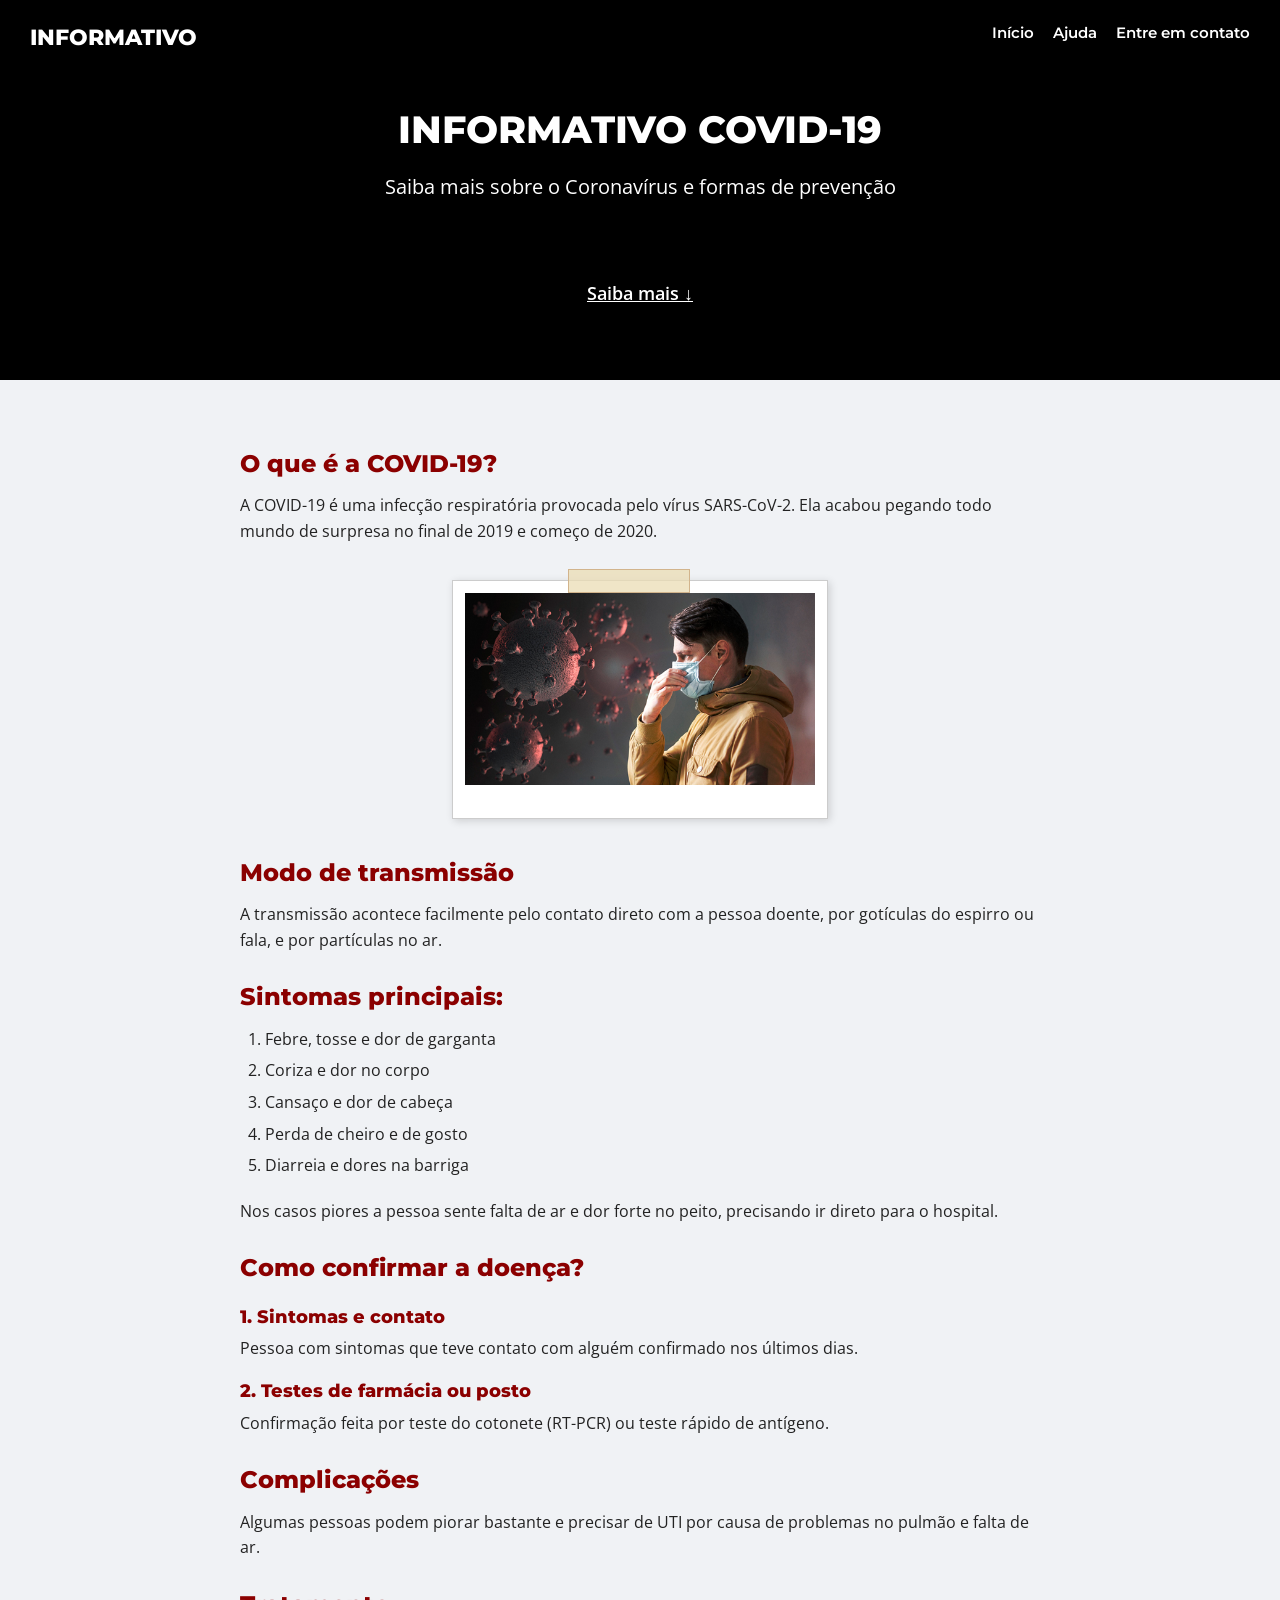
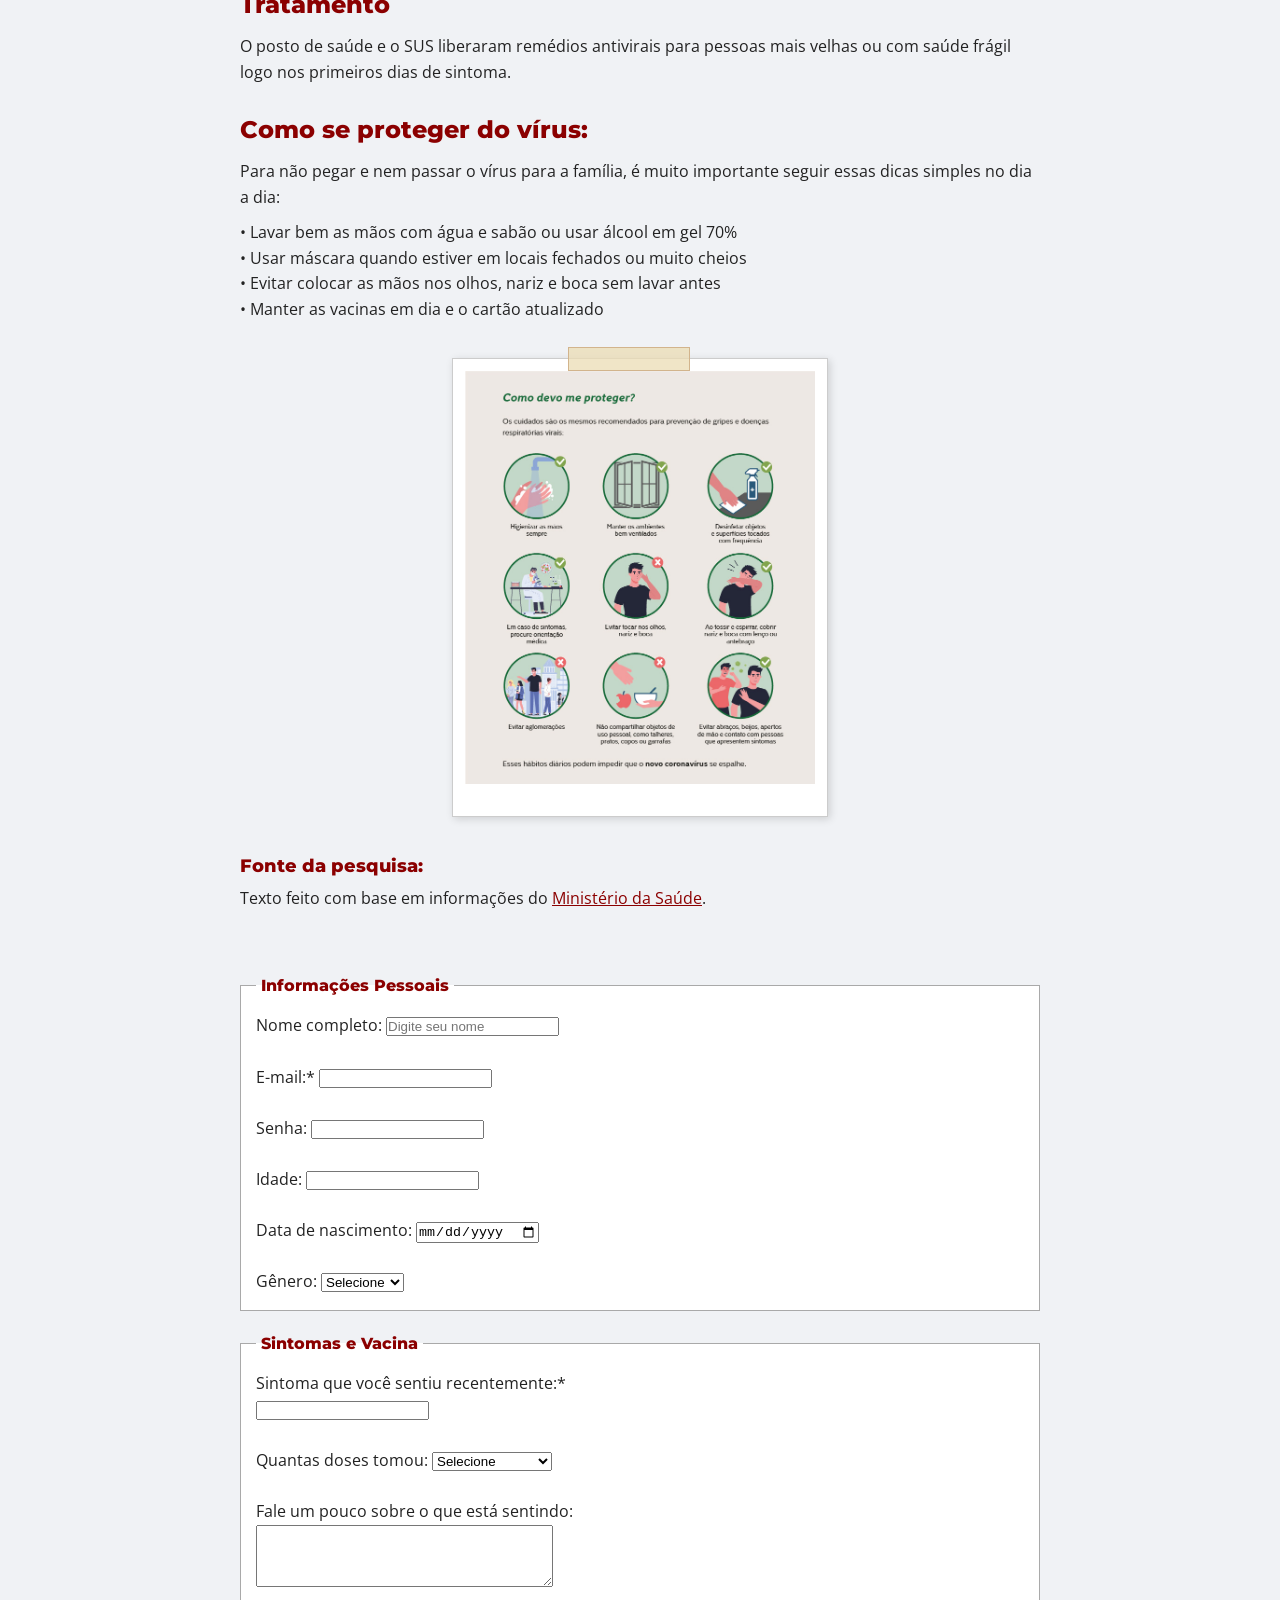
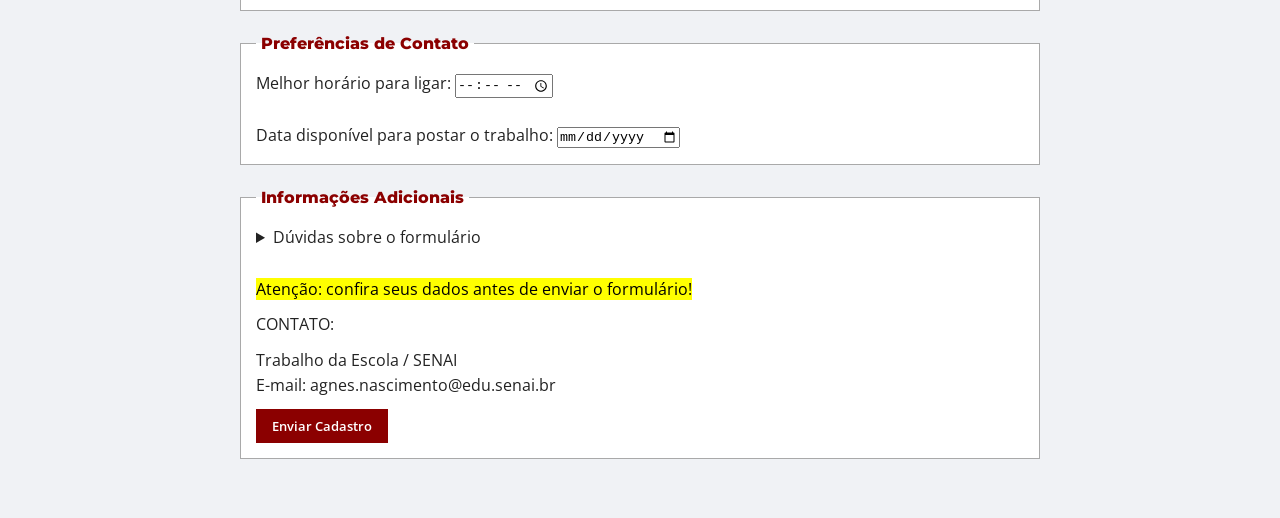
<file: index.html>
<!DOCTYPE html>
<html lang="pt-br">
<head>
    <meta charset="UTF-8">
    <title>Informativo COVID-19</title>
    
    <!-- Fontes do Google -->
    <link rel="preconnect" href="https://fonts.googleapis.com">
    <link rel="preconnect" href="https://fonts.gstatic.com" crossorigin>
    <link href="https://fonts.googleapis.com/css2?family=Montserrat:wght@600;800&family=Open+Sans:wght@400;600&display=swap" rel="stylesheet">

    <link rel="stylesheet" href="style.css">
</head>
<body>

    <!-- CAPA COM VIDEO DE FUNDO -->
    <div class="capa" id="inicio">
        <video autoplay loop muted playsinline class="video-fundo">
            <source src="video/virus.mp4" type="video/mp4">
        </video>

        <!-- Sombra para escurecer o video e ler o texto por cima -->
        <div class="sombra"></div>

        <div class="topo">
            <span class="logo">INFORMATIVO</span>
            <div class="menu">
                <a href="#inicio">Início</a>
                <a href="#ajuda">Ajuda</a>
                <a href="#contato">Entre em contato</a>
            </div>
        </div>

        <div class="texto-capa">
            <h1>INFORMATIVO COVID-19</h1>
            <p>Saiba mais sobre o Coronavírus e formas de prevenção</p>
            <br><br>
            <a href="#conteudo" class="link-aluno">Saiba mais ↓</a>
        </div>
    </div>

    <!-- CONTEUDO PRINCIPAL -->
    <main class="principal" id="conteudo">

        <h2>O que é a COVID-19?</h2>
        <p>A COVID-19 é uma infecção respiratória provocada pelo vírus SARS-CoV-2. Ela acabou pegando todo mundo de surpresa no final de 2019 e começo de 2020.</p>

        <!-- POLAROID COM DUREX 1 -->
        <div class="foto-polaroid">
            <div class="durex"></div>
            <img src="imagens/coronavirus.png" alt="Coronavírus" width="350">
        </div>

        <h2>Modo de transmissão</h2>
        <p>A transmissão acontece facilmente pelo contato direto com a pessoa doente, por gotículas do espirro ou fala, e por partículas no ar.</p>

        <h2>Sintomas principais:</h2>
        <ol class="lista">
            <li>Febre, tosse e dor de garganta</li>
            <li>Coriza e dor no corpo</li>
            <li>Cansaço e dor de cabeça</li>
            <li>Perda de cheiro e de gosto</li>
            <li>Diarreia e dores na barriga</li>
        </ol>

        <p>Nos casos piores a pessoa sente falta de ar e dor forte no peito, precisando ir direto para o hospital.</p>

        <h2>Como confirmar a doença?</h2>
        <h3>1. Sintomas e contato</h3>
        <p>Pessoa com sintomas que teve contato com alguém confirmado nos últimos dias.</p>
        
        <h3>2. Testes de farmácia ou posto</h3>
        <p>Confirmação feita por teste do cotonete (RT-PCR) ou teste rápido de antígeno.</p>

        <h2>Complicações</h2>
        <p>Algumas pessoas podem piorar bastante e precisar de UTI por causa de problemas no pulmão e falta de ar.</p>

        <h2>Tratamento</h2>
        <p>O posto de saúde e o SUS liberaram remédios antivirais para pessoas mais velhas ou com saúde frágil logo nos primeiros dias de sintoma.</p>

        <h2 id="ajuda">Como se proteger do vírus:</h2>
        <p>Para não pegar e nem passar o vírus para a família, é muito importante seguir essas dicas simples no dia a dia:</p>
        <p>
            • Lavar bem as mãos com água e sabão ou usar álcool em gel 70%<br>
            • Usar máscara quando estiver em locais fechados ou muito cheios<br>
            • Evitar colocar as mãos nos olhos, nariz e boca sem lavar antes<br>
            • Manter as vacinas em dia e o cartão atualizado
        </p>

        <!-- POLAROID COM DUREX 2 -->
        <div class="foto-polaroid">
            <div class="durex"></div>
            <img src="imagens/virus 3.png" alt="Vírus" width="350">
        </div>

        <h3>Fonte da pesquisa:</h3>
        <p>
            Texto feito com base em informações do 
            <a href="https://www.gov.br/saude/pt-br/assuntos/saude-de-a-a-z/c/covid-19" target="_blank">Ministério da Saúde</a>.
        </p>

        <br><br>

        <!-- FORMULARIO -->
        <form id="contato">
            <fieldset>
                <legend>Informações Pessoais</legend>
                
                Nome completo: <input type="text" placeholder="Digite seu nome"><br><br>

                E-mail:* <input type="email" required><br><br>

                Senha: <input type="password"><br><br>

                Idade: <input type="number"><br><br>

                Data de nascimento: <input type="date"><br><br>

                Gênero: 
                <select>
                    <option>Selecione</option>
                    <option>Feminino</option>
                    <option>Masculino</option>
                    <option>Outro</option>
                </select>
            </fieldset>

            <fieldset>
                <legend>Sintomas e Vacina</legend>

                Sintoma que você sentiu recentemente:*<br>
                <input type="text"><br><br>

                Quantas doses tomou:
                <select>
                    <option>Selecione</option>
                    <option>Nenhuma</option>
                    <option>1 dose</option>
                    <option>2 doses</option>
                    <option>3 doses ou mais</option>
                </select><br><br>

                Fale um pouco sobre o que está sentindo:<br>
                <textarea rows="4" cols="35"></textarea>
            </fieldset>

            <fieldset>
                <legend>Preferências de Contato</legend>

                Melhor horário para ligar: <input type="time"><br><br>

                Data disponível para postar o trabalho: <input type="date">
            </fieldset>

            <fieldset>
                <legend>Informações Adicionais</legend>

                <details>
                    <summary>Dúvidas sobre o formulário</summary>
                    <p>Se precisar mudar alguma coisa mande uma mensagem no e-mail abaixo.</p>
                </details><br>

                <p><mark>Atenção: confira seus dados antes de enviar o formulário!</mark></p>

                <p>CONTATO:</p>
                <p>
                    Trabalho da Escola / SENAI<br>
                    E-mail: agnes.nascimento@edu.senai.br
                </p>

                <button type="submit">Enviar Cadastro</button>
            </fieldset>
        </form>

    </main>

</body>
</html>
</file>
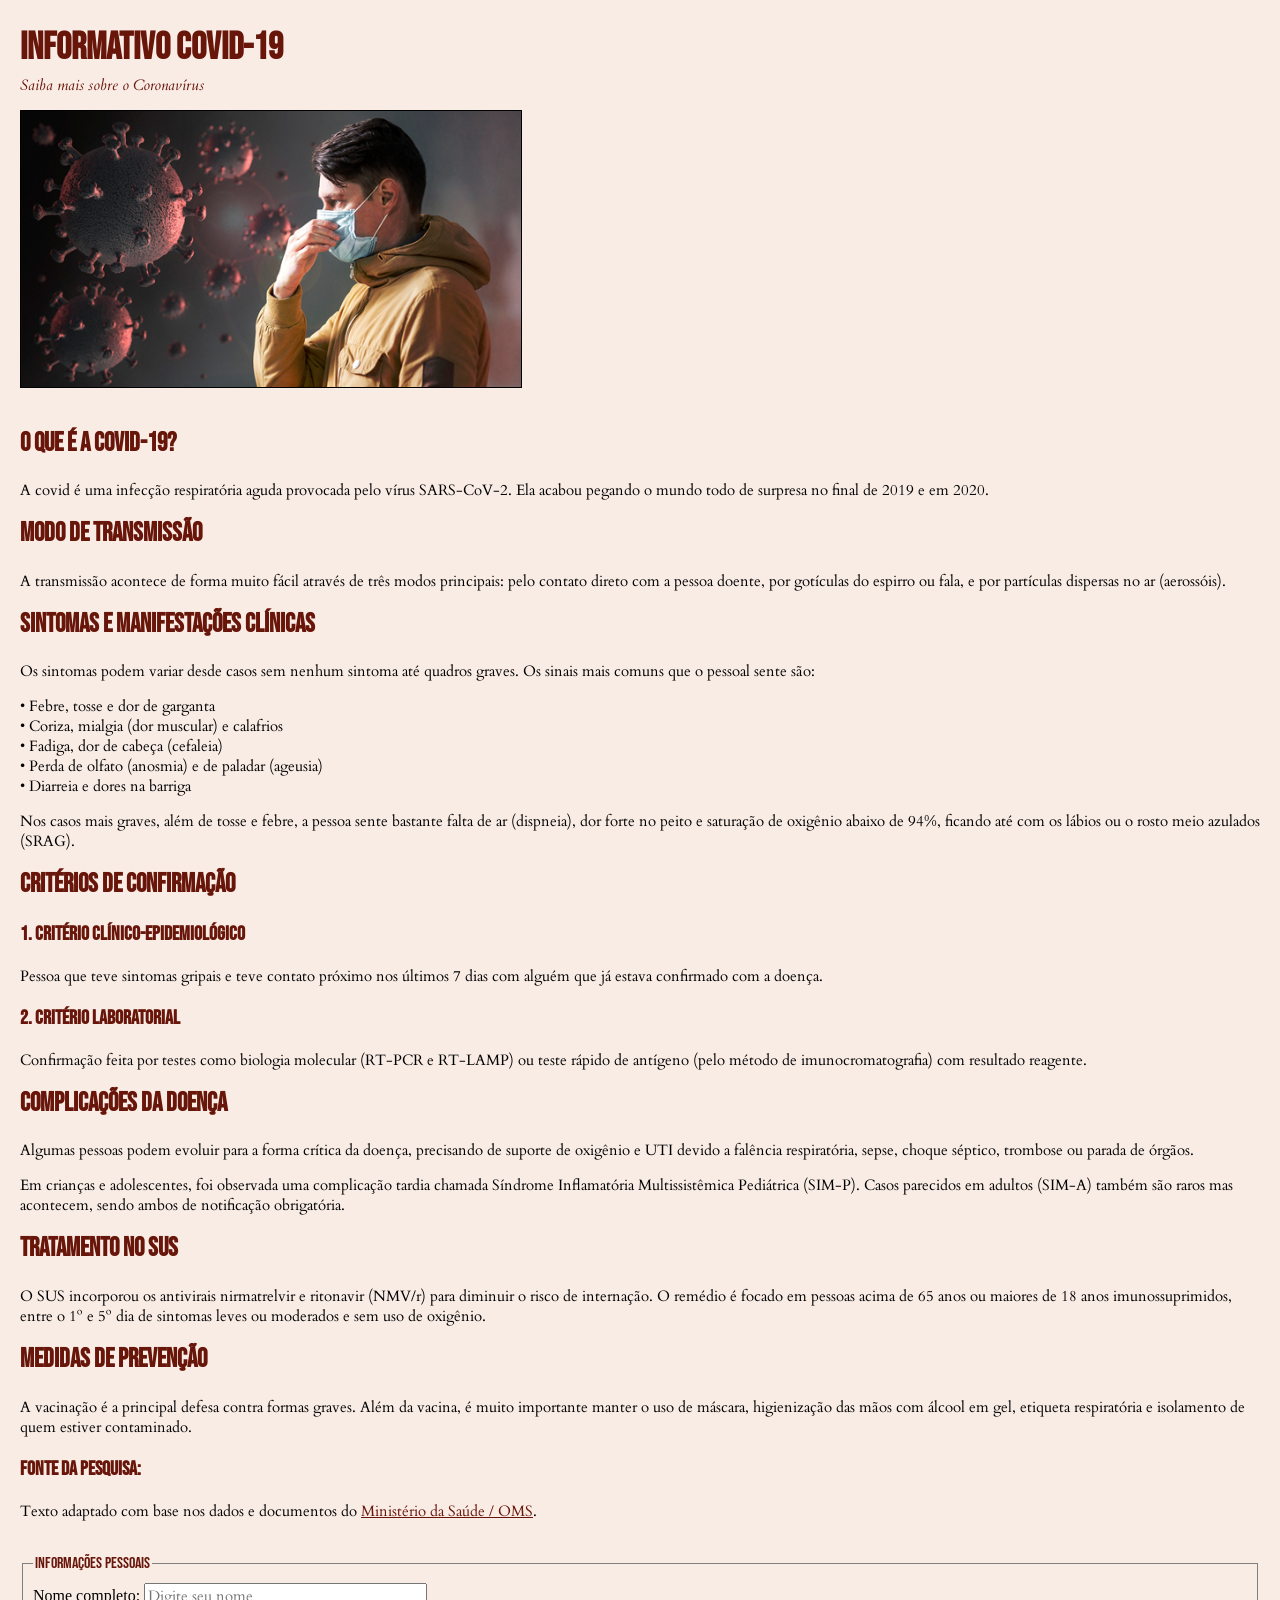
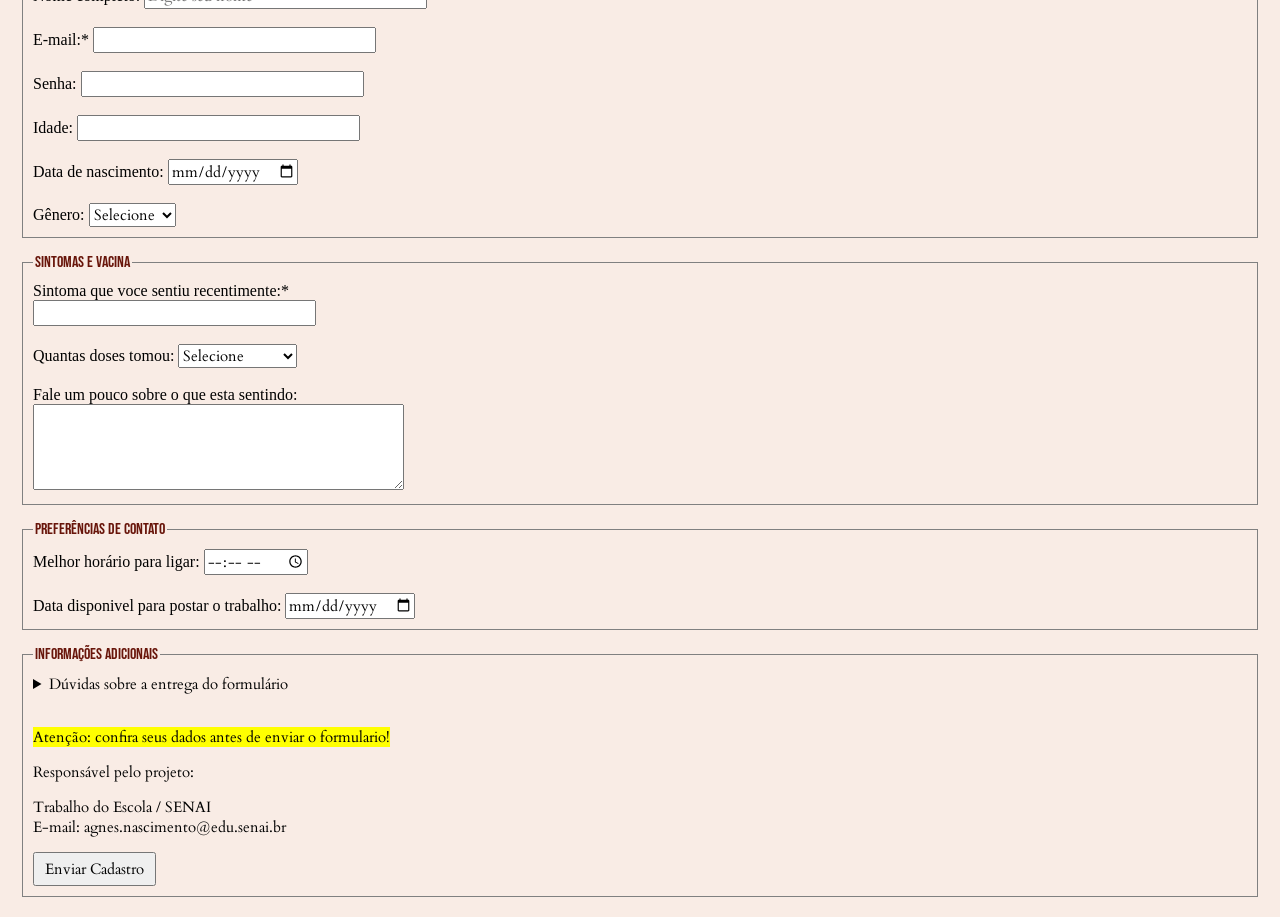
<file: virus/index.html>
<!DOCTYPE html>
<html>
<head>
    <meta charset="UTF-8">
    <title>trabalho de biologia covid</title>
    
    <!-- fontes do google -->
    <link rel="preconnect" href="https://fonts.googleapis.com">
    <link rel="preconnect" href="https://fonts.gstatic.com" crossorigin>
    <link href="https://fonts.googleapis.com/css2?family=Bebas+Neue&family=Cardo:ital,wght@0,400;0,700;1,400&display=swap" rel="stylesheet">

    <!-- css externo -->
    <link rel="stylesheet" href="style.css">
</head>
<body>

    <h1 id="titulo-principal">Informativo COVID-19</h1>
    <p class="subtitulo">Saiba mais sobre o Coronavírus</p>
    
    <img src="../imagens/coronavirus.png" width="500"><br><br>

    <h2>O que é a COVID-19?</h2>
    <p>A covid é uma infecção respiratória aguda provocada pelo vírus SARS-CoV-2. Ela acabou pegando o mundo todo de surpresa no final de 2019 e em 2020.</p>

    <h2>Modo de transmissão</h2>
    <p>A transmissão acontece de forma muito fácil através de três modos principais: pelo contato direto com a pessoa doente, por gotículas do espirro ou fala, e por partículas dispersas no ar (aerossóis).</p>

    <h2>Sintomas e Manifestações Clínicas</h2>
    <p>Os sintomas podem variar desde casos sem nenhum sintoma até quadros graves. Os sinais mais comuns que o pessoal sente são:</p>
    <p>
        • Febre, tosse e dor de garganta<br>
        • Coriza, mialgia (dor muscular) e calafrios<br>
        • Fadiga, dor de cabeça (cefaleia)<br>
        • Perda de olfato (anosmia) e de paladar (ageusia)<br>
        • Diarreia e dores na barriga
    </p>
    <p>Nos casos mais graves, além de tosse e febre, a pessoa sente bastante falta de ar (dispneia), dor forte no peito e saturação de oxigênio abaixo de 94%, ficando até com os lábios ou o rosto meio azulados (SRAG).</p>

    <h2>Critérios de Confirmação</h2>
    <h3>1. Critério Clínico-Epidemiológico</h3>
    <p>Pessoa que teve sintomas gripais e teve contato próximo nos últimos 7 dias com alguém que já estava confirmado com a doença.</p>
    
    <h3>2. Critério Laboratorial</h3>
    <p>Confirmação feita por testes como biologia molecular (RT-PCR e RT-LAMP) ou teste rápido de antígeno (pelo método de imunocromatografia) com resultado reagente.</p>

    <h2>Complicações da Doença</h2>
    <p>Algumas pessoas podem evoluir para a forma crítica da doença, precisando de suporte de oxigênio e UTI devido a falência respiratória, sepse, choque séptico, trombose ou parada de órgãos.</p>
    <p>Em crianças e adolescentes, foi observada uma complicação tardia chamada Síndrome Inflamatória Multissistêmica Pediátrica (SIM-P). Casos parecidos em adultos (SIM-A) também são raros mas acontecem, sendo ambos de notificação obrigatória.</p>

    <h2>Tratamento no SUS</h2>
    <p>O SUS incorporou os antivirais nirmatrelvir e ritonavir (NMV/r) para diminuir o risco de internação. O remédio é focado em pessoas acima de 65 anos ou maiores de 18 anos imunossuprimidos, entre o 1º e 5º dia de sintomas leves ou moderados e sem uso de oxigênio.</p>

    <h2>Medidas de Prevenção</h2>
    <p>A vacinação é a principal defesa contra formas graves. Além da vacina, é muito importante manter o uso de máscara, higienização das mãos com álcool em gel, etiqueta respiratória e isolamento de quem estiver contaminado.</p>

    <h3>Fonte da pesquisa:</h3>
    <p>
        Texto adaptado com base nos dados e documentos do 
        <a href="https://www.gov.br/saude/pt-br/assuntos/coronavirus" target="_blank">Ministério da Saúde / OMS</a>.
    </p>

    <br>

    <form>
        <fieldset>
            <legend>Informações Pessoais</legend>
            
            Nome completo: <input type="text" placeholder="Digite seu nome"><br><br>

            E-mail:* <input type="email" required><br><br>

            Senha: <input type="password"><br><br>

            Idade: <input type="number"><br><br>

            Data de nascimento: <input type="date"><br><br>

            Gênero: 
            <select>
                <option>Selecione</option>
                <option>Feminino</option>
                <option>Masculino</option>
                <option>Outro</option>
            </select>
        </fieldset>

        <fieldset>
            <legend>Sintomas e Vacina</legend>

            Sintoma que voce sentiu recentimente:*<br>
            <input type="text"><br><br>

            Quantas doses tomou:
            <select>
                <option>Selecione</option>
                <option>Nenhuma</option>
                <option>1 dose</option>
                <option>2 doses</option>
                <option>3 doses ou mais</option>
            </select><br><br>

            Fale um pouco sobre o que esta sentindo:<br>
            <textarea rows="4" cols="35"></textarea>
        </fieldset>

        <fieldset>
            <legend>Preferências de Contato</legend>

            Melhor horário para ligar: <input type="time"><br><br>

            Data disponivel para postar o trabalho: <input type="date">
        </fieldset>

        <fieldset>
            <legend>Informações Adicionais</legend>

            <details>
                <summary>Dúvidas sobre a entrega do formulário</summary>
                <p>Caso precise corrigir alguma resposta enviada, mande uma mensagem direto no e-mail de contato abaixo.</p>
            </details><br>

            <p><mark>Atenção: confira seus dados antes de enviar o formulario!</mark></p>

            <p>Responsável pelo projeto:</p>
            <p>
                Trabalho do Escola / SENAI<br>
                E-mail: agnes.nascimento@edu.senai.br
            </p>

            <button type="submit">Enviar Cadastro</button>
        </fieldset>
    </form>

</body>
</html>
</file>
<file: style.css>
/* Limpando as margens padrão */
* {
    margin: 0;
    padding: 0;
}

html {
    scroll-behavior: smooth;
}

/* Configuração geral da página */
body {
    background-color: #f0f2f5;
    color: #222222;
    font-family: 'Open Sans', sans-serif;
    font-size: 16px;
    line-height: 1.6;
}

/* Capa do site com o vídeo de fundo */
.capa {
    position: relative;
    width: 100%;
    height: 380px;
    overflow: hidden;
    background-color: black;
}

.video-fundo {
    position: absolute;
    top: 0;
    left: 0;
    width: 100%;
    height: 100%;
    object-fit: cover;
}

/* Escurece o vídeo pro texto não sumir */
.sombra {
    position: absolute;
    top: 0;
    left: 0;
    width: 100%;
    height: 100%;
    background-color: rgba(0, 0, 0, 0.5);
    z-index: 1;
}

/* Cabeçalho e menu */
.topo {
    position: absolute;
    top: 20px;
    left: 0;
    width: 100%;
    padding: 0 30px;
    box-sizing: border-box;
    z-index: 2;
}

.logo {
    font-family: 'Montserrat', sans-serif;
    font-weight: 800;
    font-size: 22px;
    color: white;
    float: left;
}

.menu {
    float: right;
}

.menu a {
    color: white;
    font-family: 'Montserrat', sans-serif;
    font-weight: 600;
    font-size: 15px;
    text-decoration: none;
    margin-left: 15px;
}

.menu a:hover {
    text-decoration: underline;
}

/* Texto central da capa */
.texto-capa {
    position: absolute;
    top: 100px;
    left: 0;
    width: 100%;
    text-align: center;
    color: white;
    z-index: 2;
}

.texto-capa h1 {
    font-family: 'Montserrat', sans-serif;
    font-weight: 800;
    font-size: 38px;
    margin-bottom: 10px;
}

.texto-capa p {
    font-size: 20px;
    margin-bottom: 25px;
}

/* Botão saiba mais */
.link-aluno {
    color: white;
    font-size: 18px;
    font-weight: 600;
    text-decoration: underline;
}

.link-aluno:hover {
    color: yellow;
}

.link-aluno:active {
    color: red;
}

/* Corpo do texto centralizado */
.principal {
    width: 800px;
    margin: 0 auto;
    padding: 40px 10px;
}

h2, h3, legend {
    font-family: 'Montserrat', sans-serif;
    color: rgb(139, 0, 0);
    font-weight: 800;
}

h2 {
    font-size: 24px;
    margin-top: 25px;
    margin-bottom: 10px;
}

h3 {
    font-size: 18px;
    margin-top: 15px;
    margin-bottom: 5px;
}

p {
    margin-bottom: 10px;
}

/* Ajustes na lista */
.lista {
    padding-left: 25px;
    margin-top: 10px;
    margin-bottom: 20px;
}

.lista li {
    margin-bottom: 6px;
}

/* Foto Polaroid com durex */
.foto-polaroid {
    position: relative;
    background-color: #ffffff;
    padding: 12px 12px 25px 12px;
    border: 1px solid #cccccc;
    width: 350px;
    margin: 35px auto;
    text-align: center;
    box-shadow: 2px 2px 8px rgba(0, 0, 0, 0.15);
}

.durex {
    position: absolute;
    top: -12px;
    left: 115px;
    width: 120px;
    height: 22px;
    background-color: rgba(235, 220, 180, 0.75);
    border: 1px solid #d2b48c;
}

a {
    color: rgb(139, 0, 0);
}

/* Formulário de contato */
fieldset {
    border: 1px solid #a9a9a9;
    background-color: #ffffff;
    margin-bottom: 20px;
    padding: 15px;
}

legend {
    padding: 0 5px;
}

button {
    padding: 8px 16px;
    background-color: #8b0000;
    color: white;
    border: none;
    font-family: 'Open Sans', sans-serif;
    font-weight: 600;
    cursor: pointer;
}

button:hover {
    background-color: #a00000;
}
</file>
<file: virus/style.css>
/* trabalho de biologia - css */

body {
    background-color: #F9ECE5;
    margin: 20px;
}

/* titulos em bebas neue e cor vinho */
h1, h2, h3, legend {
    font-family: 'Bebas Neue', sans-serif;
    color: #68150A;
}

h1 {
    font-size: 38px;
    margin-bottom: 0;
}

h2 {
    font-size: 26px;
    margin-top: 18px;
}

h3 {
    font-size: 20px;
}

/* frases e textos na fonte cardo */
p, label, input, select, textarea, button, summary, details, mark, option {
    font-family: 'Cardo', serif;
    color: black;
    font-size: 15px;
}

.subtitulo {
    font-style: italic;
    color: #68150A;
    margin-top: 5px;
    margin-bottom: 15px;
}

a {
    color: #68150A;
}

img {
    border: 1px solid black;
    max-width: 100%;
}

fieldset {
    border: 1px solid gray;
    margin-bottom: 15px;
    padding: 10px;
}

mark {
    background-color: yellow;
    color: black;
}

button {
    padding: 5px 10px;
    cursor: pointer;
}
}
</file>
